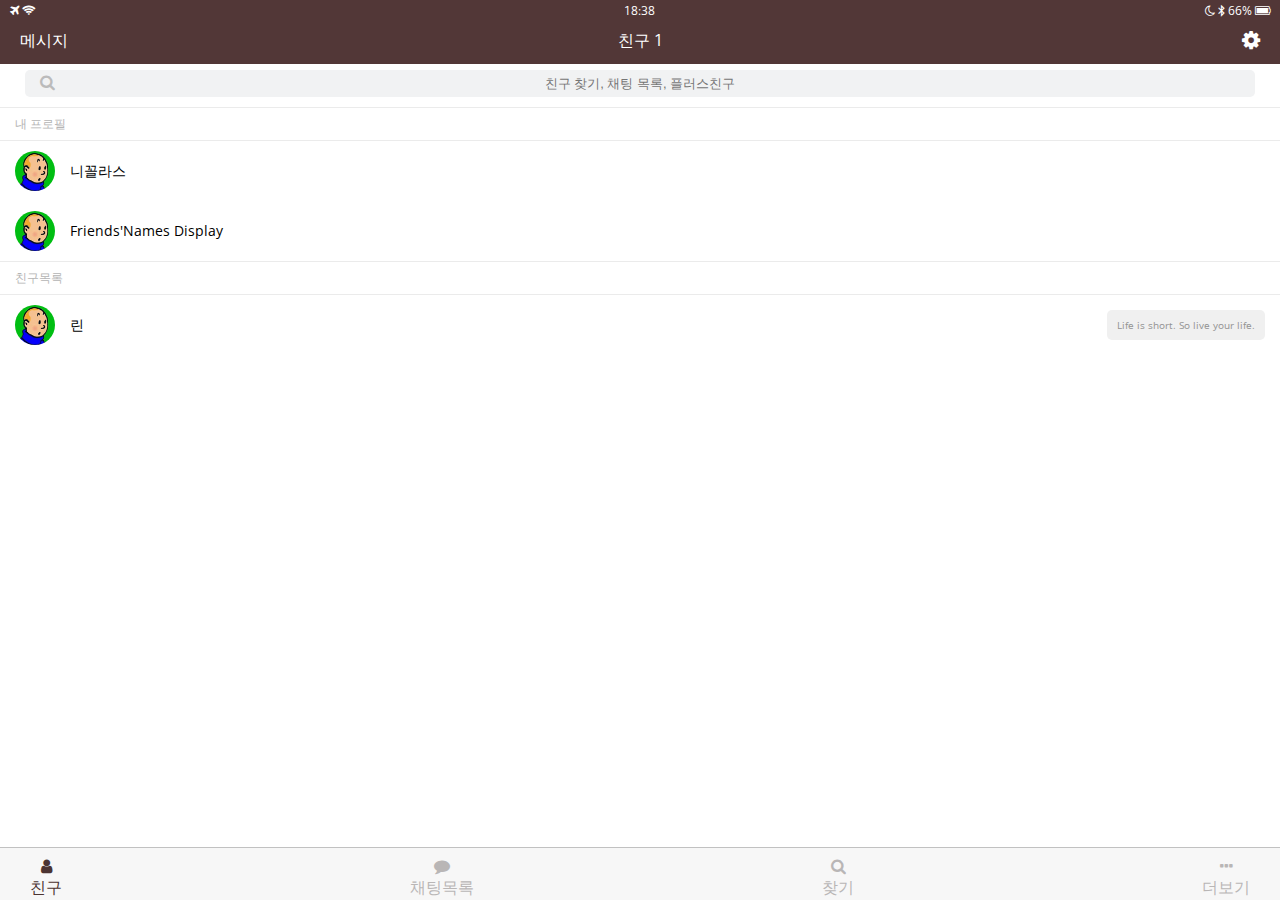
<file: index.html>
<!DOCTYPE html>
<html lang="en">
  <head>
    <meta charset="UTF-8" />
    <meta name="viewport" content="width=device-width, initial-scale=1.0" />
    <meta http-equiv="X-UA-Compatible" content="ie=edge" />
    <title>친구</title>
    <link
      rel="stylesheet"
      href="https://cdnjs.cloudflare.com/ajax/libs/font-awesome/4.7.0/css/font-awesome.css"
    />
    <link rel="stylesheet" href="css/style.css" />
  </head>
  <body>
    <header class="top-header">
      <div class="header_top">
        <div class="header__column">
          <i class="fa fa-plane" aria-hidden="true"></i>
          <i class="fa fa-wifi" aria-hidden="true"></i>
        </div>
        <div class="header__column"><span class="header_time">18:38</span></div>
        <div class="header__column">
          <i class="fa fa-moon-o" aria-hidden="true"></i>
          <i class="fa fa-bluetooth-b" aria-hidden="true"></i>
          <span class="header_battery"
            >66% <i class="fa fa-battery-full" aria-hidden="true"></i
          ></span>
        </div>
      </div>
      <div class="header_bottom">
        <div class="header__column">
          <span class="header_text">메시지</span>
        </div>
        <div class="header__column">
          <span class="header_text">친구 1</span>
        </div>
        <div class="header__column">
          <i class="fa fa-cog fa-lg" aria-hidden="true"></i>
        </div>
      </div>
    </header>
    <main class="friends">
      <div class="search-bar">
        <i class="fa fa-search"></i>
        <input type="text" placeholder="친구 찾기, 채팅 목록, 플러스친구" />
      </div>

      <section class="friends__section">
        <header><h6 class="friends__section-header">내 프로필</h6></header>
        <div class="friends__section-rows">
          <div class="friends__section-row ">
            <img src="images/avatar.jpg" alt="" />
            <a href="profile.html">니꼴라스 </a>
          </div>
          <div class="friends__section-row">
            <img src="images/avatar.jpg" alt="" />
            <span class="friends__section-name">Friends'Names Display</span>
          </div>
        </div>
      </section>
      <section class="friends__section">
        <header class="friends__section-header">
          <h6 class="friends__section-title">친구목록</h6>
        </header>
        <div class="friends__section-rows">
          <div class="friends__section-row with-tagline">
            <div class="friends__section-column">
              <img src="images/avatar.jpg" alt="" />
              <span class="friends__section-name"> 린</span>
            </div>
            <span class="friends__section-tagline">
              Life is short. So live your life.
            </span>
          </div>
        </div>
      </section>
    </main>
    <nav class="tab-bar">
      <a href="index.html" class="tab-bar_tab tab-bar_tab--selected">
        <i class="fa fa-user"></i> <span class="tab-bar_title">친구</span>
      </a>
      <a href="chats.html" class="tab-bar_tab">
        <i class="fa fa-comment"></i>
        <span class="tab-bar_title">채팅목록</span>
      </a>
      <a href="find.html" class="tab-bar_tab">
        <i class="fa fa-search"></i> <span class="tab-bar_title">찾기</span>
      </a>
      <a href="more.html" class="tab-bar_tab">
        <i class="fa fa-ellipsis-h"></i>
        <span class="tab-bar_title">더보기</span>
      </a>
    </nav>
  </body>
</html>
</file>
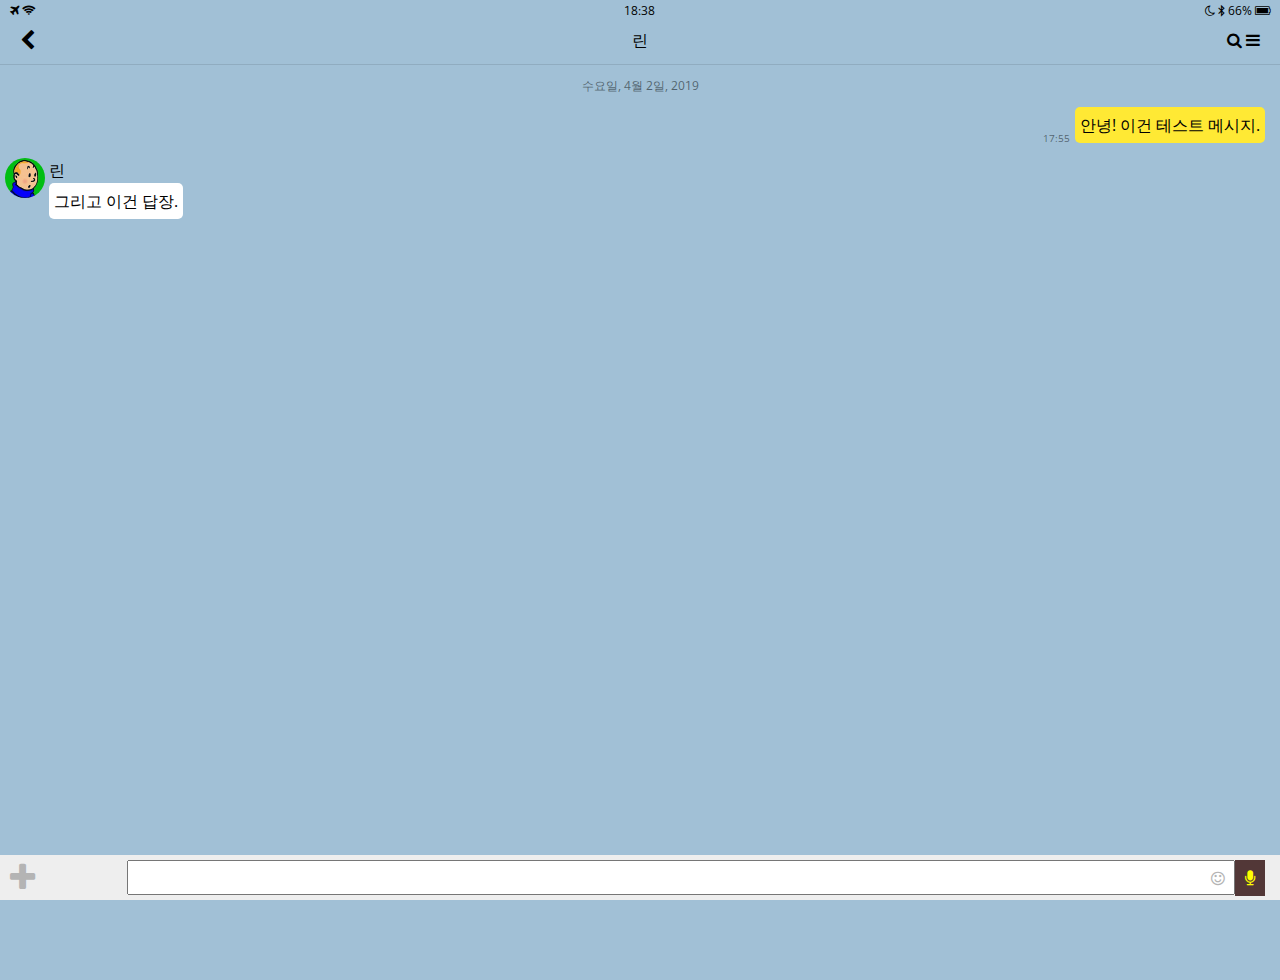
<file: chat.html>
<!DOCTYPE html>
<html lang="en">
  <head>
    <meta charset="UTF-8" />
    <meta name="viewport" content="width=device-width, initial-scale=1.0" />
    <meta http-equiv="X-UA-Compatible" content="ie=edge" />
    <title>채팅</title>
    <link
      rel="stylesheet"
      href="https://cdnjs.cloudflare.com/ajax/libs/font-awesome/4.7.0/css/font-awesome.css"
    />
    <link rel="stylesheet" href="css/style.css" />
  </head>
  <body class="body-chat">
    <header class="top-header chat-header">
      <div class="header_top">
        <div class="header__column">
          <i class="fa fa-plane" aria-hidden="true"></i>
          <i class="fa fa-wifi" aria-hidden="true"></i>
        </div>
        <div class="header__column"><span class="header_time">18:38</span></div>
        <div class="header__column">
          <i class="fa fa-moon-o" aria-hidden="true"></i>
          <i class="fa fa-bluetooth-b" aria-hidden="true"></i>
          <span class="header_battery"
            >66% <i class="fa fa-battery-full" aria-hidden="true"></i
          ></span>
        </div>
      </div>
      <div class="header_bottom">
        <div class="header__column">
          <a href="chats.html"><i class="fa fa-chevron-left fa-lg"></i></a>
        </div>
        <div class="header__column"><span class="header_text">린</span></div>
        <div class="header__column">
          <i class="fa fa-search" aria-hidden="true"></i>
          <i class="fa fa-bars" aria-hidden="true"></i>
        </div>
      </div>
    </header>
    <main class="chat">
      <div class="date-divider">
        <span class="date-divider__text">수요일, 4월 2일, 2019</span>
      </div>
      <div class="chat__message__message-from-me">
        <span class="chat__message-time">17:55</span>
        <span class="chat_message-body">안녕! 이건 테스트 메시지.</span>
      </div>
      <div class="chat__messange__message--to-me">
        <img src="images/avatar.jpg" alt="" class="chat-message-avator" />
        <div class="chat__message-center">
          <h3 class="chat__message-username">린</h3>

          <span class="chat_message-body">그리고 이건 답장.</span>
        </div>
        <span class="chat__message-time">18:20</span>
      </div>
    </main>
    <div class="type-message">
      <i class="fa fa-plus fa-2x"></i>
      <div class="type-message__input">
        <input type="text" /> <i class="fa fa-smile-o"></i>
        <span class="record-message"><i class="fa fa-microphone"></i></span>
      </div>
    </div>
  </body>
</html>
</file>
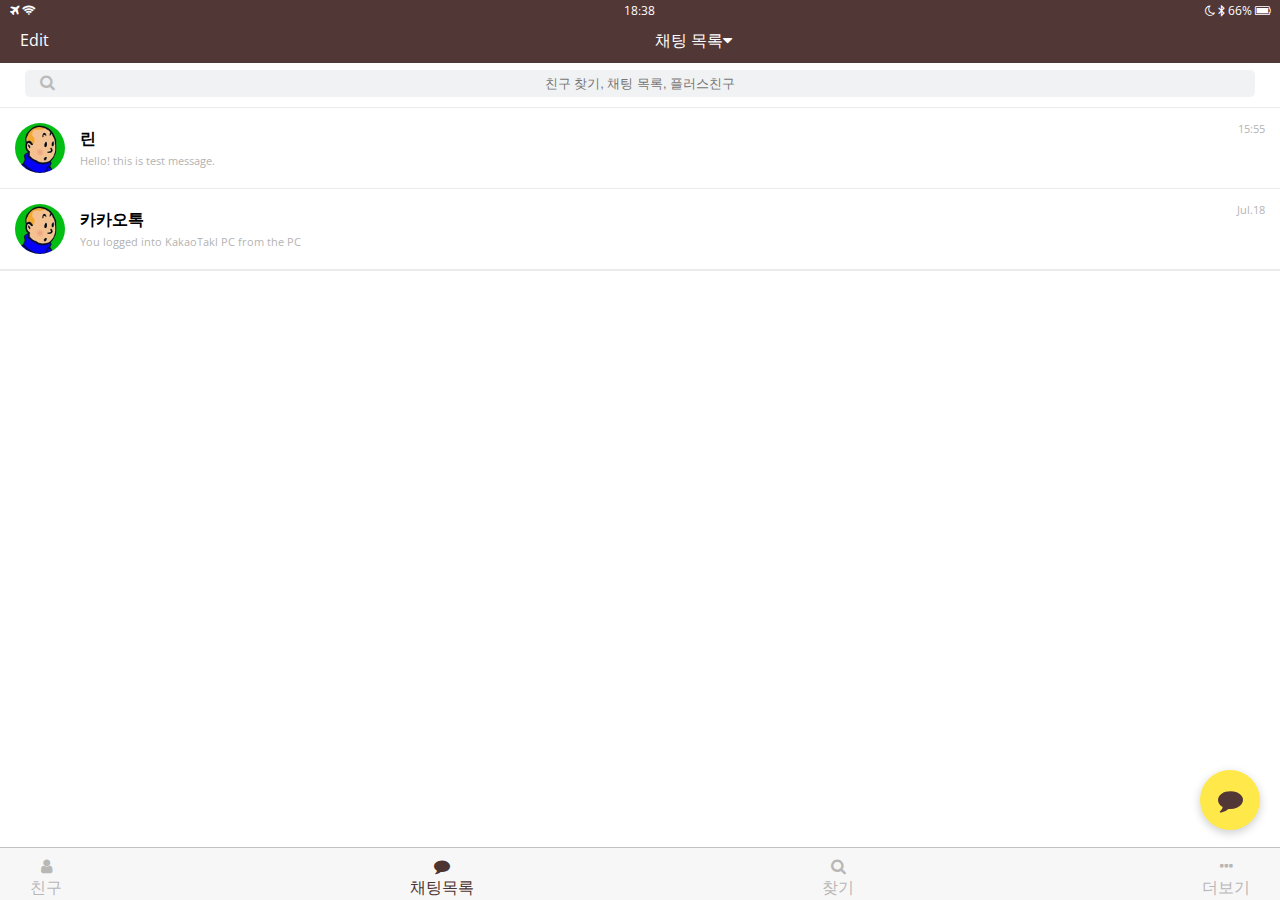
<file: chats.html>
<!DOCTYPE html>
<html lang="en">
  <head>
    <meta charset="UTF-8" />
    <meta name="viewport" content="width=device-width, initial-scale=1.0" />
    <meta http-equiv="X-UA-Compatible" content="ie=edge" />
    <title>채팅 목록</title>
    <link
      rel="stylesheet"
      href="https://cdnjs.cloudflare.com/ajax/libs/font-awesome/4.7.0/css/font-awesome.css"
    />
    <link rel="stylesheet" href="css/style.css" />
  </head>
  <body>
    <header class="top-header">
      <div class="header_top">
        <div class="header__column">
          <i class="fa fa-plane" aria-hidden="true"></i>
          <i class="fa fa-wifi" aria-hidden="true"></i>
        </div>
        <div class="header__column"><span class="header_time">18:38</span></div>
        <div class="header__column">
          <i class="fa fa-moon-o" aria-hidden="true"></i>
          <i class="fa fa-bluetooth-b" aria-hidden="true"></i>
          <span class="header_battery"
            >66% <i class="fa fa-battery-full" aria-hidden="true"></i
          ></span>
        </div>
      </div>
      <div class="header_bottom">
        <div class="header__column"><span class="header_text">Edit</span></div>
        <div class="header__column">
          <span class="header_text_list"
            >채팅 목록<i class="fa fa-caret-down" aria-hidden="true"></i
          ></span>
        </div>
      </div>
    </header>

    <main class="chats">
      <div class="search-bar">
        <i class="fa fa-search"></i>
        <input type="text" placeholder="친구 찾기, 채팅 목록, 플러스친구" />
      </div>

      <ul class="chats__list">
        <li class="chats__chat">
          <a href="chat.html">
            <div class="chat__content">
              <img src="images/avatar.jpg" />
              <div class="chat__preview">
                <h3 class="chat__user">린</h3>
                <span class="chat_last-message"
                  >Hello! this is test message.</span
                >
              </div>
            </div>
            <span class="chat__date-time">15:55</span>
          </a>
        </li>

        <li class="chats__chat">
          <a href="chat.html">
            <div class="chat__content">
              <img src="images/avatar.jpg" />
              <div class="chat__preview">
                <h3 class="chat__user">카카오톡</h3>
                <span class="chat_last-message"
                  >You logged into KakaoTakl PC from the PC</span
                >
              </div>
            </div>
            <span class="chat__date-time">Jul.18</span>
          </a>
        </li>
      </ul>
      <div class="chat-btn"><i class="fa fa-comment"></i></div>
    </main>

    <nav class="tab-bar">
      <a href="index.html" class="tab-bar_tab">
        <i class="fa fa-user"></i> <span class="tab-bar_title">친구</span>
      </a>
      <a href="chats.html" class="tab-bar_tab  tab-bar_tab--selected">
        <i class="fa fa-comment"></i>
        <span class="tab-bar_title">채팅목록</span>
      </a>
      <a href="find.html" class="tab-bar_tab">
        <i class="fa fa-search"></i> <span class="tab-bar_title">찾기</span>
      </a>
      <a href="more.html" class="tab-bar_tab">
        <i class="fa fa-ellipsis-h"></i>
        <span class="tab-bar_title">더보기</span>
      </a>
    </nav>
  </body>
</html>
</file>
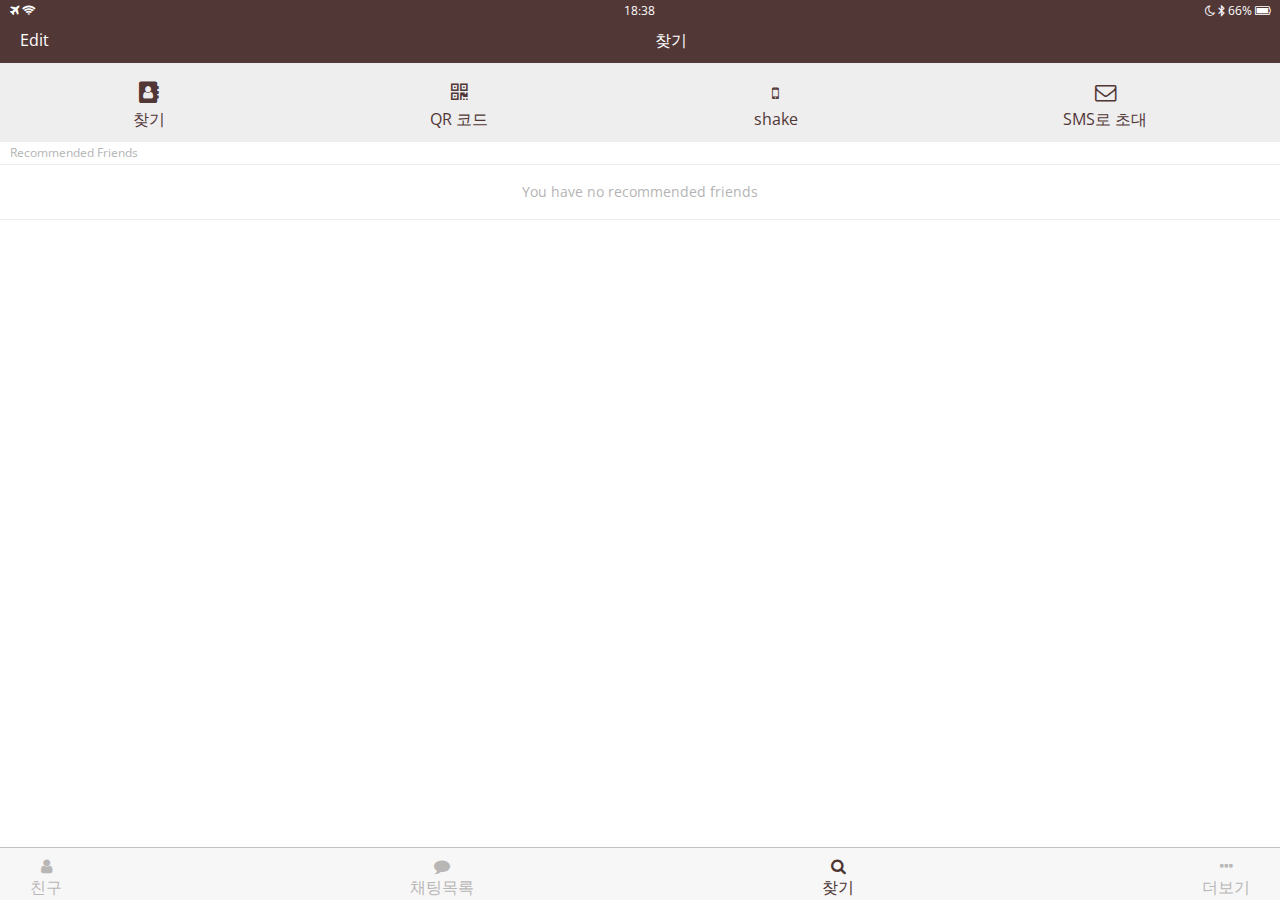
<file: find.html>
<!DOCTYPE html>
<html lang="en">
  <head>
    <meta charset="UTF-8" />
    <meta name="viewport" content="width=device-width, initial-scale=1.0" />
    <meta http-equiv="X-UA-Compatible" content="ie=edge" />
    <title>찾기</title>
    <link
      rel="stylesheet"
      href="https://cdnjs.cloudflare.com/ajax/libs/font-awesome/4.7.0/css/font-awesome.css"
    />
    <link rel="stylesheet" href="css/style.css" />
  </head>
  <body>
    <header class="top-header">
      <div class="header_top">
        <div class="header__column">
          <i class="fa fa-plane" aria-hidden="true"></i>
          <i class="fa fa-wifi" aria-hidden="true"></i>
        </div>
        <div class="header__column"><span class="header_time">18:38</span></div>
        <div class="header__column">
          <i class="fa fa-moon-o" aria-hidden="true"></i>
          <i class="fa fa-bluetooth-b" aria-hidden="true"></i>
          <span class="header_battery"
            >66% <i class="fa fa-battery-full" aria-hidden="true"></i
          ></span>
        </div>
      </div>
      <div class="header_bottom">
        <div class="header__column"><span class="header_text">Edit</span></div>
        <div class="header__column">
          <span class="header_text_list">찾기</span>
        </div>
      </div>
    </header>



        <main class="find">
          <section class="find__options">
            <div class="find__option">
              <i class="fa fa-address-book fa-lg"> </i>

              <span class="find__option-title"> 찾기 </span>
            </div>
            <div class="find__option">
              <i class="fa fa-qrcode fa-lg"> </i>

              <span class="find__option-title"> QR 코드</span>
            </div>
            <div class="find__option">
              <i class="fa fa-mobile fa-1.5x"> </i>

              <span class="find__option-title"> shake</span>
            </div>
            <div class="find__option">
              <i class="fa fa-envelope-o fa-lg"> </i>

              <span class="find__option-title"> SMS로 초대</span>
            </div>
          </section>

          <section class="find__recommend">
            <header>
              <h6 class="recommended__title">Recommended Friends</h6>
            </header>
            <div class="recommended__none">
              <span class="recommended__text"
                >You have no recommended friends</span
              >
            </div>
          </section>
        </main>



    </main>

    <nav class="tab-bar">
      <a href="index.html" class="tab-bar_tab">
        <i class="fa fa-user"></i> <span class="tab-bar_title">친구</span>
      </a>
      <a href="chats.html" class="tab-bar_tab ">
        <i class="fa fa-comment"></i>
        <span class="tab-bar_title">채팅목록</span>
      </a>
      <a href="find.html" class="tab-bar_tab tab-bar_tab--selected">
        <i class="fa fa-search"></i> <span class="tab-bar_title  ">찾기</span>
      </a>
      <a href="more.html" class="tab-bar_tab">
        <i class="fa fa-ellipsis-h"></i>
        <span class="tab-bar_title">더보기</span>
      </a>
    </nav>
  </body>
</html>
</file>
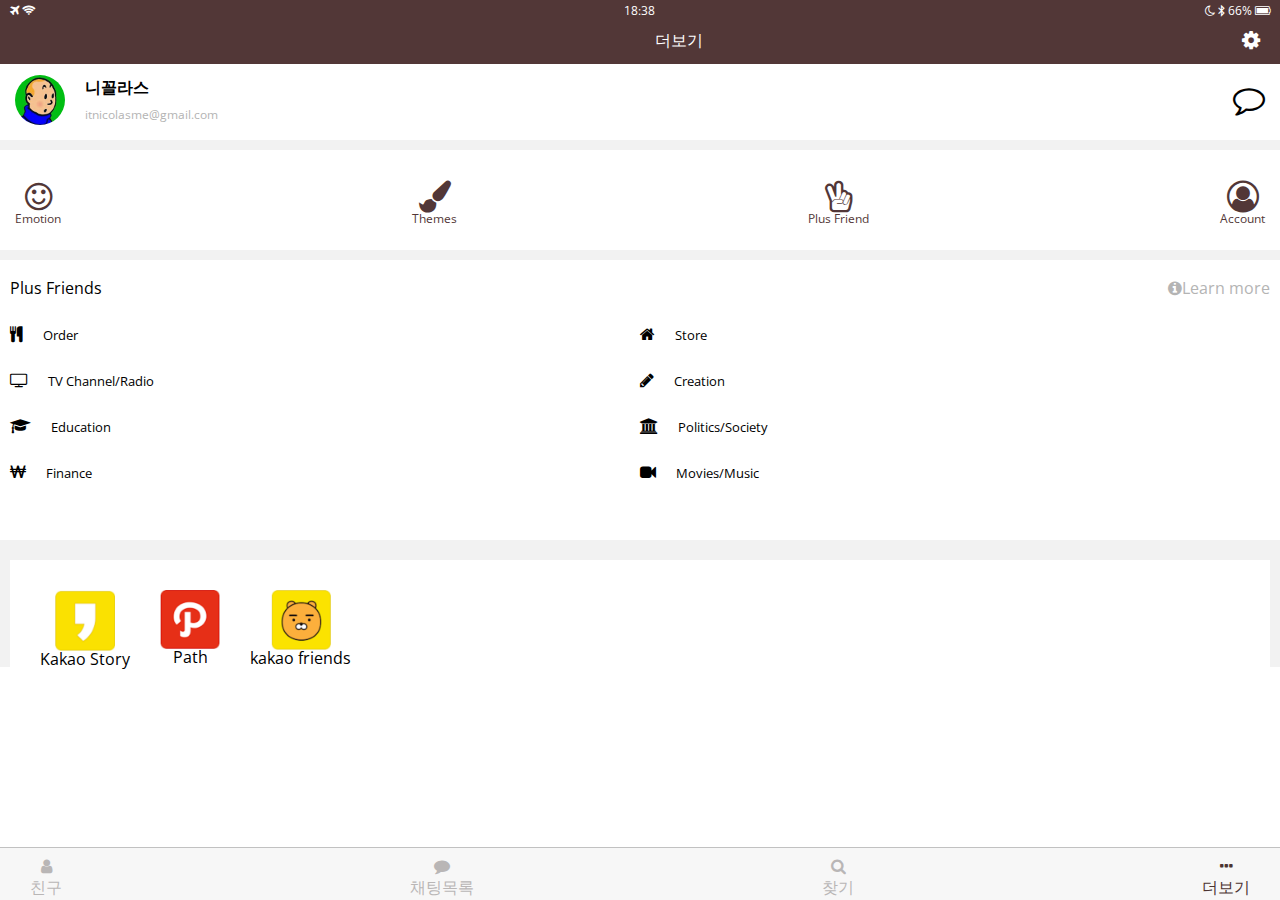
<file: more.html>
<!DOCTYPE html>
<html lang="en">
  <head>
    <meta charset="UTF-8" />
    <meta name="viewport" content="width=device-width, initial-scale=1.0" />
    <meta http-equiv="X-UA-Compatible" content="ie=edge" />
    <title>더보기</title>
    <link
      rel="stylesheet"
      href="https://cdnjs.cloudflare.com/ajax/libs/font-awesome/4.7.0/css/font-awesome.css"
    />
    <link rel="stylesheet" href="css/style.css" />
  </head>
  <body>
    <header class="top-header">
      <div class="header_top">
        <div class="header__column">
          <i class="fa fa-plane" aria-hidden="true"></i>
          <i class="fa fa-wifi" aria-hidden="true"></i>
        </div>
        <div class="header__column"><span class="header_time">18:38</span></div>
        <div class="header__column">
          <i class="fa fa-moon-o" aria-hidden="true"></i>
          <i class="fa fa-bluetooth-b" aria-hidden="true"></i>
          <span class="header_battery"
            >66% <i class="fa fa-battery-full" aria-hidden="true"></i
          ></span>
        </div>
      </div>
      <div class="header_bottom">
        <div class="header__column_more">
          <span class="header_text_more">더보기</span>
        </div>
        <div class="header__column_more">
          <span class="header_text"
            ><i class="fa fa-cog fa-lg" aria-hidden="true"></i
          ></span>
        </div>
      </div>
    </header>

    <main class="more">
      <header class="more__header">
        <div class="more-header__column">
          <img src="images/avatar.jpg" alt="" />
          <div class="more-header__info">
            <h3 class="more-header__title">니꼴라스</h3>
            <span class="more-header__subtitle">itnicolasme@gmail.com</span>
          </div>
        </div>
        <i class="fa fa-comment-o fa-2x"></i>
      </header>
      <section class="more__options">
        <div class="more__option">
          <i
            class="fa fa-smile-o fa-2x

          "
          ></i>
          <span class="more__option-title">Emotion</span>
        </div>
        <div class="more__option">
          <i class="fa fa-paint-brush fa-2x"></i>
          <span class="more__option-title">Themes</span>
        </div>
        <div class="more__option">
          <i class="fa fa-hand-peace-o fa-2x"></i>
          <span class="more__option-title">Plus Friend</span>
        </div>
        <div class="more__option">
          <i class="fa fa-user-circle-o fa-2x"></i>
          <span class="more__option-title">Account</span>
        </div>
      </section>
      <section class="more__plus-friends">
        <header class="plus-friends__header">
          <h2 class="plus-friends__title">Plus Friends</h2>
          <span class="plus-friends__learn-more">
            <i class="fa fa-info-circle"></i>Learn more
          </span>
        </header>
        <div class="plus-friends__items">
          <div class="plus-friends__item">
            <i class="fa fa-cutlery"></i
            ><span class="plus-friends__item-title">Order</span>
          </div>
          <div class="plus-friends__item">
            <i class="fa fa-home"></i
            ><span class="plus-friends__item-title">Store</span>
          </div>
          <div class="plus-friends__item">
            <i class="fa fa-television"></i
            ><span class="plus-friends__item-title">TV Channel/Radio</span>
          </div>
          <div class="plus-friends__item">
            <i class="fa fa-pencil"></i
            ><span class="plus-friends__item-title">Creation</span>
          </div>
          <div class="plus-friends__item">
            <i class="fa fa-graduation-cap"></i
            ><span class="plus-friends__item-title">Education</span>
          </div>
          <div class="plus-friends__item">
            <i class="fa fa-university"></i
            ><span class="plus-friends__item-title">Politics/Society</span>
          </div>
          <div class="plus-friends__item">
            <i class="fa fa-krw"></i
            ><span class="plus-friends__item-title">Finance</span>
          </div>
          <div class="plus-friends__item">
            <i class="fa fa-video-camera"></i
            ><span class="plus-friends__item-title">Movies/Music</span>
          </div>
        </div>
      </section>

      <section class="more__options_o">
        <div class="more__option_o">
          <img
            src="images/kakaoStory.png"
            alt=""
            class="more__options-image_o"
          /><span class="more__options-title_o">Kakao Story</span>
        </div>
        <div class="more__option_o">
          <img
            src="images/path.png"
            alt=""
            class="more__options-image_o"
          /><span class="more__options-title_o">Path</span>
        </div>
        <div class="more__option_o">
          <img
            src="images/kakaoFriends.png"
            alt=""
            class="more__options-image_o"
          /><span class="more__options-title_o">kakao friends</span>
        </div>
      </section>
    </main>

    <nav class="tab-bar">
      <a href="index.html" class="tab-bar_tab">
        <i class="fa fa-user"></i> <span class="tab-bar_title">친구</span>
      </a>
      <a href="chats.html" class="tab-bar_tab ">
        <i class="fa fa-comment"></i>
        <span class="tab-bar_title">채팅목록</span>
      </a>
      <a href="find.html" class="tab-bar_tab">
        <i class="fa fa-search"></i> <span class="tab-bar_title  ">찾기</span>
      </a>
      <a href="more.html" class="tab-bar_tab tab-bar_tab--selected">
        <i class="fa fa-ellipsis-h"></i>
        <span class="tab-bar_title">더보기</span>
      </a>
    </nav>
  </body>
</html>
</file>
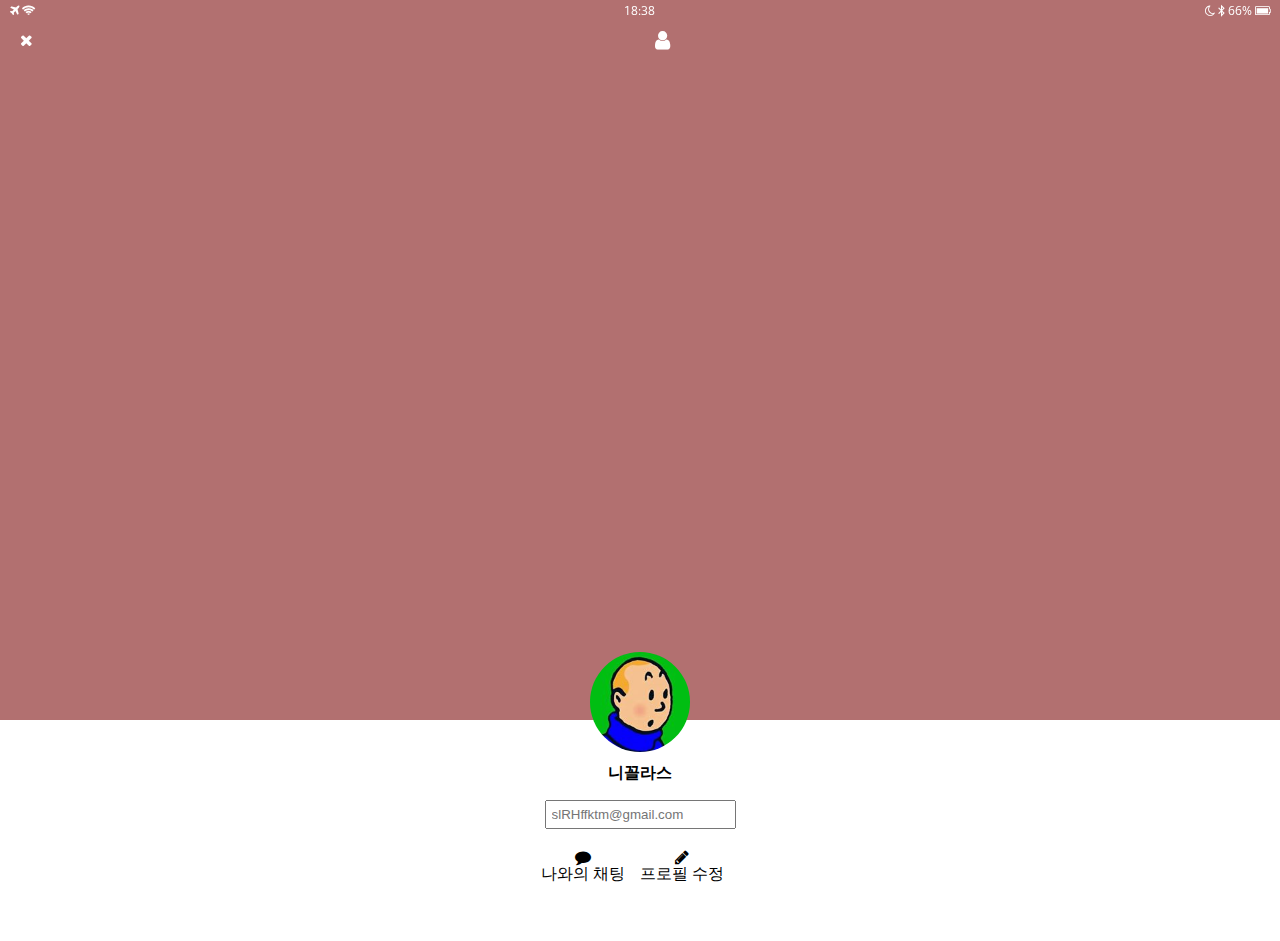
<file: profile.html>
<!DOCTYPE html>
<html lang="en">
  <head>
    <meta charset="UTF-8" />
    <meta name="viewport" content="width=device-width, initial-scale=1.0" />
    <meta http-equiv="X-UA-Compatible" content="ie=edge" />
    <title>프로필</title>
    <link
      rel="stylesheet"
      href="https://cdnjs.cloudflare.com/ajax/libs/font-awesome/4.7.0/css/font-awesome.css"
    />
    <link rel="stylesheet" href="css/style.css" />
  </head>
  <body>
    <header class="top-header top-header--transparent">
      <div class="header_top">
        <div class="header__column">
          <i class="fa fa-plane" aria-hidden="true"></i>
          <i class="fa fa-wifi" aria-hidden="true"></i>
        </div>
        <div class="header__column"><span class="header_time">18:38</span></div>
        <div class="header__column">
          <i class="fa fa-moon-o" aria-hidden="true"></i>
          <i class="fa fa-bluetooth-b" aria-hidden="true"></i>
          <span class="header_battery"
            >66% <i class="fa fa-battery-full" aria-hidden="true"></i
          ></span>
        </div>
      </div>
      <div class="header_bottom">
        <div class="header__column">
          <a href="index.html"
            ><i class="fa fa-times" aria-hidden="true"></i
          ></a>
        </div>
        <div class="header__column_person">
          <i class="fa fa-user fa-lg" aria-hidden="true"></i>
        </div>
      </div>
    </header>

    <main class="profile">
      <header class="profile__header">
        <div class="abc">
          <img src="images/avatar.jpg" alt="" />
          <h3 class="profile__header-title">니꼴라스</h3>
        </div>
      </header>
      <div class="profile__container">
        <input type="text" placeholder="slRHffktm@gmail.com" />

        <div class="profile__actions">
          <div class="profile__action">
            <span class="profile__action-circle"
              ><i class="fa fa-comment "></i></span
            ><span class="profile__action-title">나와의 채팅</span>
          </div>
          <div class="profile__action">
            <span class="profile__action-circle"
              ><i class="fa fa-pencil "></i></span
            ><span class="profile__action-title">프로필 수정</span>
          </div>
        </div>
      </div>
    </main>
  </body>
</html>
</file>
<file: css/style.css>
@import url("https://fonts.googleapis.com/css?family=Open+Sans:400,600");
@import "reset.css";
@import "globals.css";
@import "header.css";
@import "navigation.css";
@import "search-bar.css";
@import "friends.css";
@import "chats.css";
@import "find.css";
@import "more.css";
@import "profile.css";
@import "chat.css";
</file>
